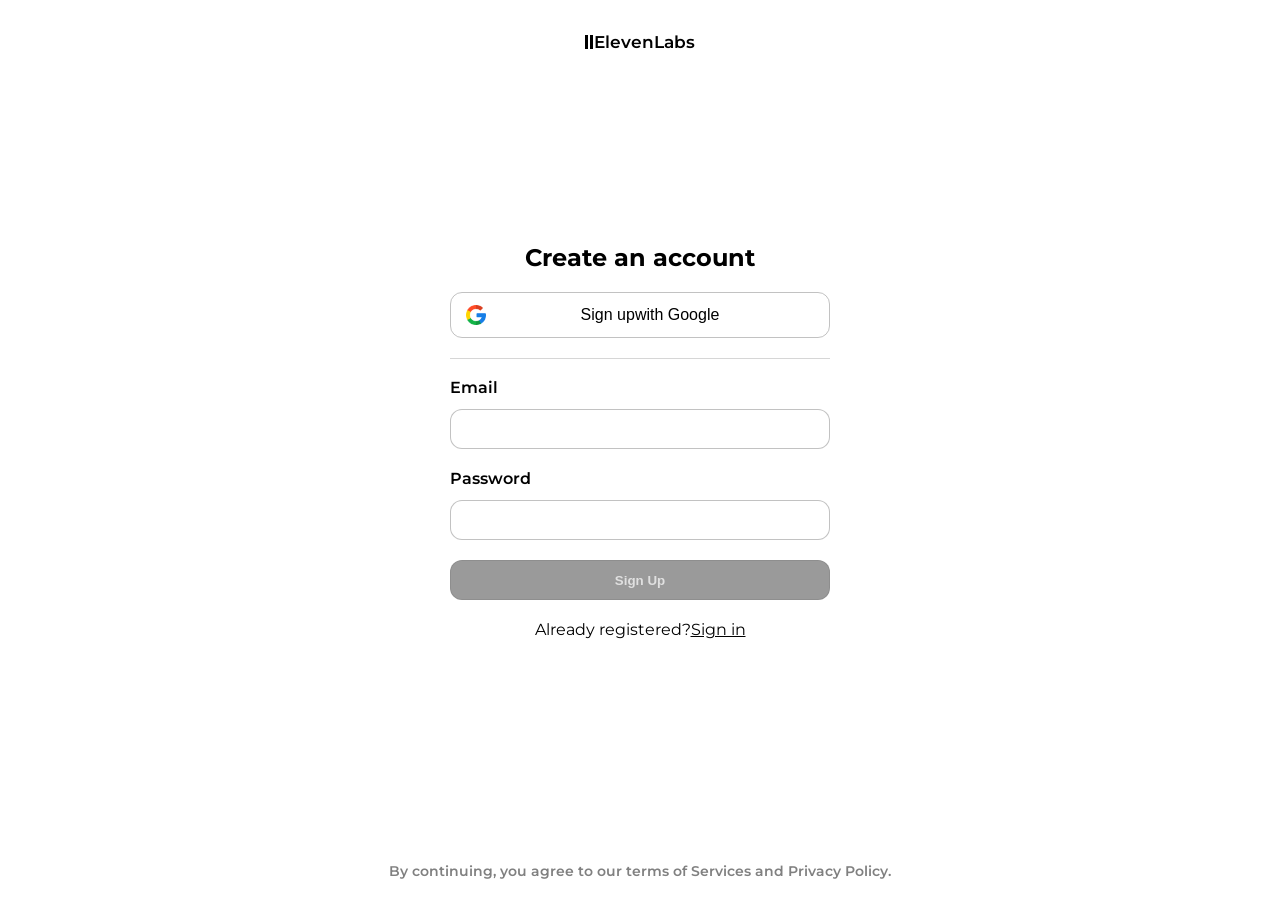
<file: Web-Development/week-01/Assignment-1/index.html>
<html>

<head>
    <title>Assignment 1</title>
    <link rel="preconnect" href="https://fonts.googleapis.com">
    <link rel="preconnect" href="https://fonts.gstatic.com" crossorigin>
    <link
        href="https://fonts.googleapis.com/css2?family=Montserrat:ital,wght@0,500;1,500&family=Open+Sans:ital,wght@0,300..800;1,300..800&family=Roboto:ital,wght@0,100..900;1,100..900&display=swap"
        rel="stylesheet">
</head>

<body style="margin: 0;padding: 0; font-family:  Montserrat, sans-serif;">
    <div id="main"
        style=" min-height: 100vh; display: flex; flex-direction: column; justify-content: space-between;align-items: center; ">
        <div id="header" style="flex: 1; display: flex;gap: 1.8px; align-items: center; justify-content: center;">
            <div style=" width: 3px; height: 13.7px ; background-color: black;"></div>
            <div style="width: 3px; height: 13.7px ; background-color: black;"></div>
            <div style=" font-size: 17px; font-weight: 600;">ElevenLabs</div>
        </div>
        <div id=" middle"
            style="width: 380px;  flex: 5; display: flex; flex-direction: column; justify-content: center; align-items: center; gap: 20px;">
            <div style="font-size: 24px; font-weight:bolder ;">Create an account</div>


            <button
                style="background-color: transparent; border: 1px solid rgba(128, 128, 128, 0.481); padding: 0 15px; width: 100%; display: flex; justify-content: space-between;align-items: center; border-radius: 12px; cursor: pointer; padding:12px 15px ;">
                <img src="google.png" alt="google--icon" style="width: 20px; ">
                <div style="font-size: 16px ;  font-weight: 500;">Sign upwith Google</div>
                <div style="padding: 0;"></div>
            </button>

            <div style="width: 100%; height: .8px; background-color: rgba(128, 128, 128, 0.321);"></div>

            <div style="width: 100%;  display: flex;flex-direction: column;">
                <label style="margin-bottom: 12;font-weight: 600" for="">Email</label>
                <input style="height: 40px; border-radius: 12px;border: 1px solid rgba(128, 128, 128, 0.481);"
                    type="text">
            </div>
            <div style="width: 100%; display: flex;flex-direction: column;">
                <label style="margin-bottom: 12; font-weight: 600;" for="">Password</label>
                <input style="height: 40px; border-radius: 12px;border: 1px solid rgba(128, 128, 128, 0.481);"
                    type="password">
            </div>
            <button
                style="font-weight: 600; color: rgba(255, 255, 255, 0.693); background-color: rgba(128, 128, 128, 0.797); width: 100%; height: 40px; border-radius: 12px;border: 1px solid rgba(128, 128, 128, 0.481) ">Sign
                Up</button>
            <div>Already registered?<a style="cursor: pointer; text-decoration: underline; color: black;"
                    href="abcd">Sign
                    in</a></div>
        </div>
        <div id="footer"
            style="flex: 1;  display: flex; align-items: flex-end;  color: gray; font-weight: 600; font-size: 14px; padding-bottom: 20;">
            By
            continuing, you agree to
            our terms
            of Services and Privacy Policy.</div>
    </div>
</body>

</html>
</file>
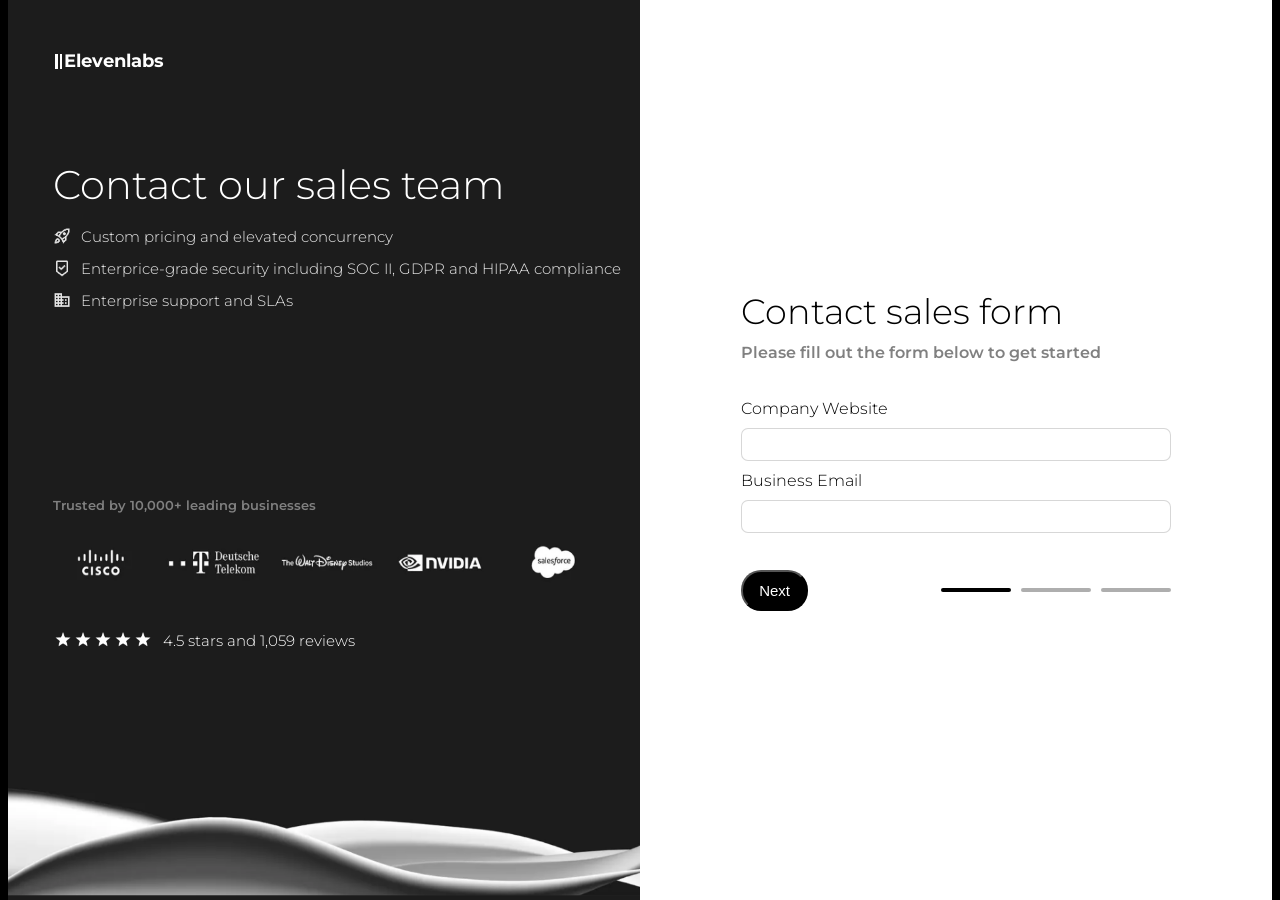
<file: Web-Development/week-01/Assignment-2/index.html>
<!DOCTYPE html>
<html lang="en">

<head>
    <meta charset="UTF-8">
    <meta name="viewport" content="width=device-width, initial-scale=1.0">
    <title>Assignment-2</title>
    <link rel="preconnect" href="https://fonts.googleapis.com">
    <link rel="preconnect" href="https://fonts.gstatic.com" crossorigin>
    <link
        href="https://fonts.googleapis.com/css2?family=Google+Sans+Flex:opsz,wght@6..144,1..1000&family=Montserrat:ital@0;1&family=Open+Sans:ital,wght@0,300..800;1,300..800&family=Roboto:ital,wght@0,100..900;1,100..900&display=swap"
        rel="stylesheet">

</head>

<body style="padding: 0; margin: 0; font-family:  Montserrat, sans-serif; font-optical-sizing: auto; font-weight: 300;background-color: #000;
    font-style: normal; ">
    <div style=" display: flex; min-height: 100vh;padding: 0 8px;">
        <div id="left"
            style=" background-color: #1C1C1C; color: white; flex: 1; display: flex; flex-direction: column; justify-content: space-between; align-items: start;">



            <div style="display: flex;align-items: center; gap: 2px; margin-left: 47px; padding: 50px 0; ">
                <div style="height: 15px; background-color: white; width: 2.6px;"></div>
                <div style="height: 15px; background-color: white; width: 2.6px;"></div>
                <div style="color:white; font-weight: 700; font-size: 18px;">Elevenlabs</div>
            </div>


            <div style="display: flex; flex-direction: column; gap: 18px; margin-left: 45px; margin-top: -70px;">
                <div style="font-size: 40px; ">Contact our sales team</div>
                <div style="display: flex; flex-direction: column; gap: 13px; ">
                    <div style="display: flex; align-items: center; gap: 10px;">
                        <!-- rocket logo -->
                        <img width="18px" src="rocket.png" alt="">
                        <div style="color: rgba(255, 255, 255, 0.911); font-size: 15px; ">Custom pricing and elevated
                            concurrency</div>
                    </div>
                    <div style="display: flex; align-items: center; gap: 10px;">
                        <!-- check logo -->
                        <img width="18px" src="check.png" alt="">
                        <div style="color: rgba(255, 255, 255, 0.911);font-size: 15px "> Enterprice-grade security
                            including
                            SOC II, GDPR
                            and
                            HIPAA compliance</div>
                    </div>
                    <div style="display: flex; align-items: center; gap: 10px;">
                        <!-- rocket logo -->
                        <img width="18px" src="building.png" alt="">
                        <div style="color: rgba(255, 255, 255, 0.911); font-size: 15px">Enterprise support and SLAs
                        </div>
                    </div>
                </div>
            </div>


            <div style="display: flex; flex-direction: column;gap: 20px; margin-top: 80px;">
                <div style="color: gray; font-weight: 600; font-size: 13px; margin-left: 45px;">Trusted by 10,000+
                    leading businesses
                </div>
                <div style="width: 100%; ">
                    <img style="margin-left: 57px;" width="85%" ; height="100%" src="company_logos.png" alt="">
                </div>
                <div style="display: flex; gap: 10px; align-items: center;margin-left: 45px;        ">
                    <div style="display: flex; ">
                        <img width="20" src="white-star.png" alt="">
                        <img width="20" src="white-star.png" alt="">
                        <img width="20" src="white-star.png" alt="">
                        <img width="20" src="white-star.png" alt="">
                        <img width="20" src="white-star.png" alt="">
                    </div>
                    <div style="font-size: 15px;">4.5 stars and 1,059 reviews</div>
                </div>
            </div>


            <div><img style="width:100%" src="last.png" alt=""></div>

        </div>

        <div id="right"
            style="background-color: white ; color: black; flex: 1; display: flex; justify-content: center;align-items: center;">
            <form style="width: 68% ; display: flex; flex-direction: column; gap: 37px;">
                <div style="display: flex; flex-direction: column; gap: 10px;">
                    <div style="font-size: 35px;  ">Contact sales form</div>
                    <div style="color: gray; font-weight: 600; ">Please fill out the form below to get started</div>
                </div>
                <div style="display: flex; flex-direction: column;gap: 10px;">
                    <label for="company_website">Company Website</label>
                    <input type="text" id="company_website"
                        style="border-radius: 7px;padding: 8px;border: 1px solid rgba(128, 128, 128, 0.313);">
                    <label for="email">Business Email</label>
                    <input type="text" id="email"
                        style="border-radius: 7px; padding: 8px;border: 1px solid rgba(128, 128, 128, 0.313);">

                </div>
                <div style=" display: flex;align-items: center; justify-content: space-between;">
                    <button
                        style="font-size: 15px  ; background-color: black; color: white; border-radius: 20px; padding: 10px 16px;">Next</button>
                    <div style="display: flex; gap: 10px;">
                        <div style="height: 4px; width: 70px;background-color: black; border-radius: 15px;"></div>
                        <div
                            style="height: 4px; width: 70px;background-color: rgba(128, 128, 128, 0.635);; border-radius: 15px;">
                        </div>
                        <div
                            style="height: 4px; width: 70px;background-color: rgba(128, 128, 128, 0.635); border-radius: 15px;">
                        </div>
                    </div>
                </div>
            </form>
        </div>
    </div>
</body>

</html>
</file>
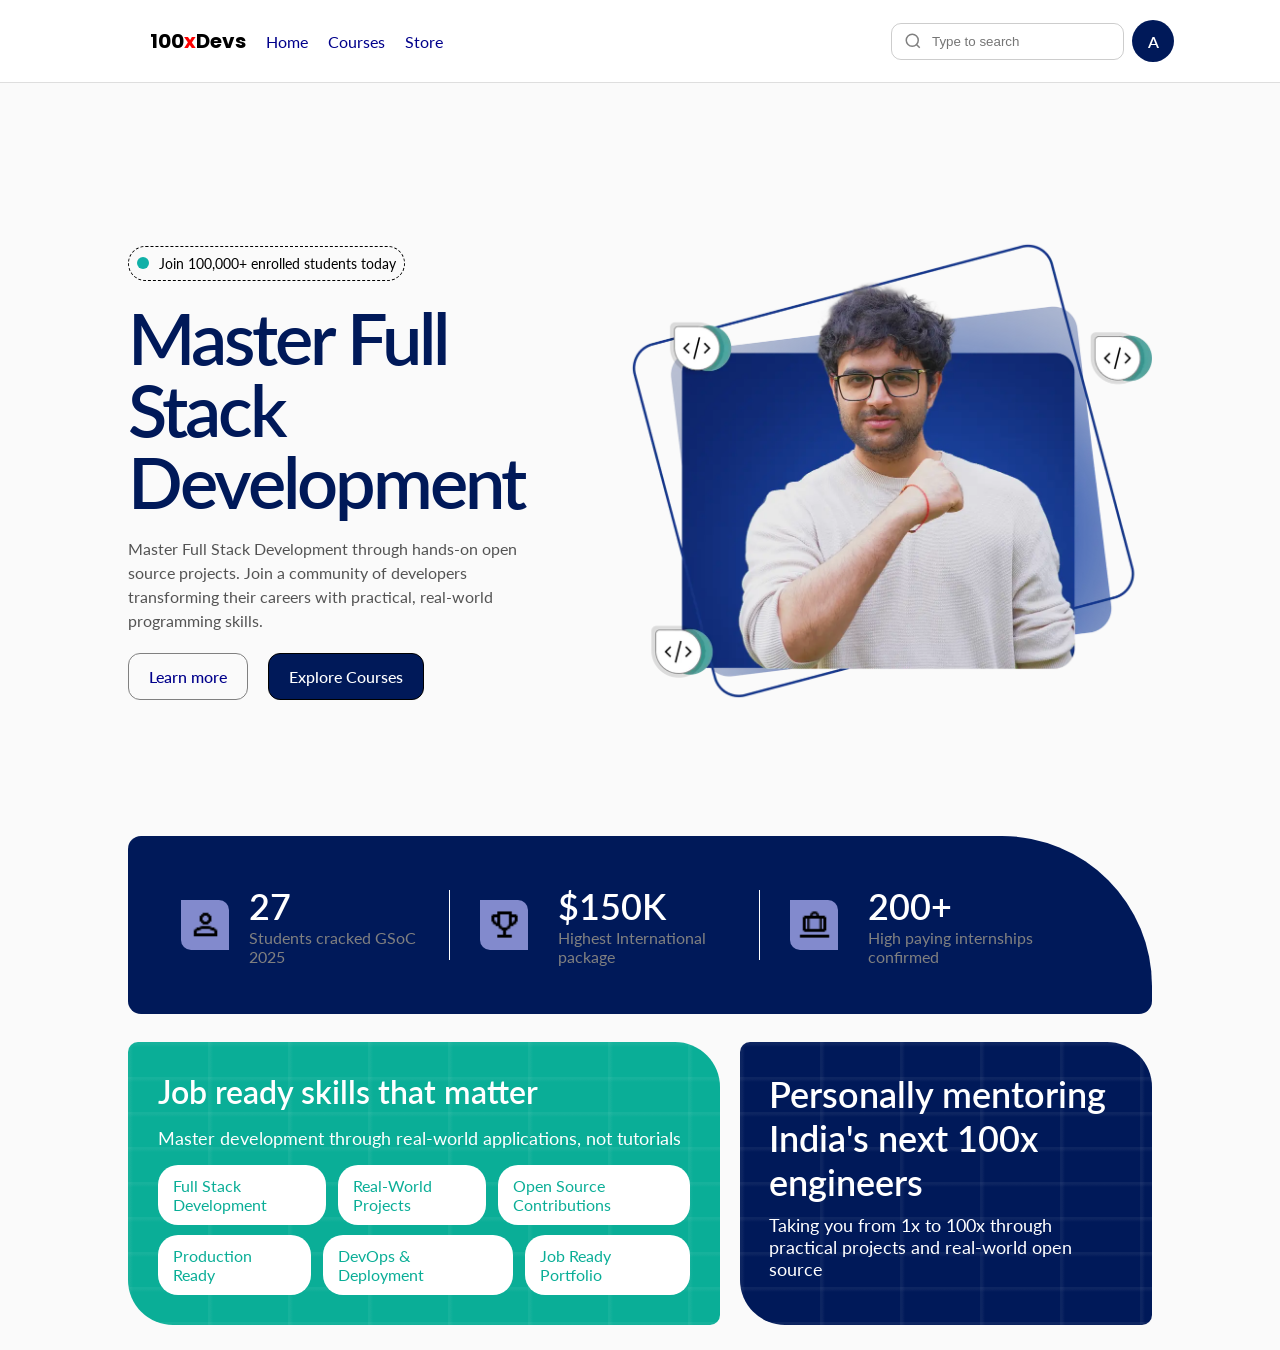
<file: Web-Development/week-01/Assignment-3/index.html>
<!DOCTYPE html>
<html lang="en">

<head>
    <meta charset="UTF-8">
    <meta name="viewport" content="width=device-width, initial-scale=1.0">
    <title>Assignment-3</title>
    <link rel="preconnect" href="https://fonts.googleapis.com">
    <link rel="preconnect" href="https://fonts.gstatic.com" crossorigin>
    <link
        href="https://fonts.googleapis.com/css2?family=Google+Sans+Flex:opsz,wght@6..144,1..1000&family=Inter:ital,opsz,wght@0,14..32,100..900;1,14..32,100..900&family=Lato:ital,wght@0,100;0,300;0,400;0,700;0,900;1,100;1,300;1,400;1,700;1,900&family=Montserrat:ital,wght@0,300;1,300&family=Open+Sans:ital,wght@0,300..800;1,300..800&family=Roboto:ital,wght@0,100..900;1,100..900&display=swap"
        rel="stylesheet">
    <link rel="preconnect" href="https://fonts.googleapis.com">
    <link rel="preconnect" href="https://fonts.gstatic.com" crossorigin>
    <link
        href="https://fonts.googleapis.com/css2?family=Poppins:ital,wght@0,100;0,200;0,300;0,400;0,500;0,600;0,700;0,800;0,900;1,100;1,200;1,300;1,400;1,500;1,600;1,700;1,800;1,900&display=swap"
        rel="stylesheet">
</head>

<body style="margin: 0; padding: 0; font-family: Lato, sans-serif; background-color: #FAFAFA;">

    <div id="navbar"
        style="position: fixed; width: 80vw;z-index: 10; display: flex; justify-content: space-between; align-items: center; background-color: white; padding: 20px 150px; border-bottom:1px solid rgba(128, 128, 128, 0.264) ;">
        <div id="left_nav" style="display: flex; align-items: center; gap: 20px;">
            <div
                style="font-size: 20px; font-weight: 700;  font-family: Poppins, sans-serif; display: flex; align-items: center;gap: 0px;">
                <span>100</span>
                <span style="color: red;">x</span>
                <span>Devs</span>
            </div>
            <div style="color: darkblue;">Home</div>
            <div style="color: darkblue;">Courses</div>
            <div style="color: darkblue;">Store</div>
        </div>
        <div id="right_nav" style="display: flex; align-items: center; gap:8px;">

            <div
                style="display: flex; align-items: center; border: 1px solid rgba(0, 0, 0, 0.196); border-radius: 10px; padding: 0 12px;">
                <svg width="18" height="18" viewBox="0 0 24 24" fill="none" stroke="gray" stroke-width="2">
                    <circle cx="11" cy="11" r="8"></circle>
                    <line x1="21" y1="21" x2="16.65" y2="16.65"></line>
                </svg>

                <input type="text" placeholder="Type to search"
                    style="padding: 10px ; border-radius: 8px; border: none;outline:none; ">
            </div>
            <div
                style="color: white; background-color: #001959; font-weight: 600;font-size: 16px; height: 42px; width: 42px; display: flex; justify-content: center; align-items: center; border-radius: 100%;">
                A</div>
        </div>
    </div>

    <div id="hero"
        style="padding-top: 15vh; background-color:#FAFAFA; height: 75vh; width: 80vw; margin: auto; display: flex; align-items: center; gap: 100px;">
        <div id="left_hero"
            style=" display: flex; flex: 1; flex-direction: column; align-items: flex-start; gap: 20px;">
            <div
                style="border: .5px dashed black; border-radius: 50px; padding: 8px;font-size: 14px; display: flex;  align-items: center; gap: 10px; ;">
                <div style="height:12px ; width: 12px; border-radius: 100%; background-color: #10B0A7;"></div>
                <div>Join 100,000+ enrolled students today</div>
            </div>
            <div
                style="font-size: 72px; font-weight: 600;line-height: 72px; letter-spacing: -3px; display: flex; flex-direction: column; align-items: flex-start;  color: #001959;">
                Master Full Stack Development</div>
            <div style="color: rgba(0, 0, 0, 0.666);font-size: 16px; font-weight: 400; line-height: 24px;">Master Full
                Stack Development
                through hands-on open source projects. Join a
                community of developers
                transforming their careers with practical, real-world programming skills.</div>
            <div style="display: flex; gap: 20px;">
                <div
                    style="border: 1px solid gray; color: darkblue; font-size: 16px ; font-weight: 500; padding: 13px 20px; border-radius: 12px;">
                    Learn more</div>
                <div
                    style="border: 1px solid black; color: white; background-color: #001959; font-size: 16px ; font-weight: 500; padding: 13px 20px; border-radius: 12px;">
                    Explore Courses</div>
            </div>
        </div>
        <div id=right_hero>
            <img src="hero-img.webp" width="525" alt="">
        </div>
    </div>

    <div id="hero2"
        style=" background-color: #FAFAFA; height: 60vh; width: 80vw; margin:auto;display: flex; flex-direction: column;justify-content: center; gap: 28px;">
        <div
            style="background-color: #001959; color: white; display: flex; align-items: center;justify-content: space-between;  padding: 48px 53px ; border-radius: 13px 150px 13px 13px ;">
            <div style="display: flex; align-items: center;gap: 20px; justify-content: end;">
                <div
                    style="background-color: #828ACD; width: 50px ; height: 50px; display: flex; justify-content: center; align-items: center;border-radius: 0px 10px 0px 10px ;">
                    <img src="person.png" alt="person" width="35">
                </div>
                <div>

                    <div style="font-size: 36px; font-weight: 600;">27</div>
                    <div style="font-size: 16px; font-weight: 400; color: gray;">Students cracked GSoC 2025</div>
                </div>
            </div>
            <div style="display: flex; align-items: center;gap: 30px; justify-content: end;">
                <div style="width: 1.2px; height: 70px;background-color: white;"></div>
                <div
                    style="background-color: #828ACD; width: 50px ; height: 50px; display: flex; justify-content: center; align-items: center; border-radius: 0px 10px 0px 10px ">
                    <img src="trophy.png" alt="person" width="35">
                </div>
                <div>
                    <div style="font-size: 36px; font-weight: 600;">$150K</div>
                    <div style="font-size: 16px; font-weight: 400; color: gray;">Highest International package</div>
                </div>
            </div>
            <div style="display: flex; align-items: center;gap: 30px; justify-content: end;">
                <div style="width: 1.2px; height: 70px;background-color: white;"></div>
                <div
                    style="background-color: #828ACD; width: 50px ; height: 50px; display: flex; justify-content: center; align-items: center; border-radius: 0px 10px 0px 10px ">
                    <img src=" bag.png" alt="person" width="35">
                </div>
                <div style="display: flex; flex-direction: column; ">
                    <div style="font-size: 36px; font-weight: 600;">200+</div>
                    <div style="font-size: 16px; font-weight: 400; color: gray;">High paying internships confirmed</div>
                </div>
            </div>
        </div>

        <div style="display: flex; justify-content: space-between; gap: 20px;; color: white;">
            <div style="flex: 3; background-color: #0AAE97; border-radius: 10px 45px 10px 45px; padding:30px;display: flex;flex-direction: column;align-items: start; gap: 16px;  background-image:
                linear-gradient(#ffffff0d 2px, transparent 5px),
                linear-gradient(90deg, #ffffff0d 2px, transparent 5px);
                background-size:80px 35px;">
                <div style="font-size: 32px; font-weight: 600;">Job ready skills that matter</div>
                <div style="font-size: 18px;">Master development through real-world applications, not tutorials</div>
                <div style="display: flex; flex-direction: column-reverse; gap: 10px;;">
                    <div style="display: flex; gap: 12px;">
                        <div
                            style="font-size: 16px; background-color: white; color:#0AAE97 ;border-radius: 20px ;padding: 11px 15px;">
                            Production Ready</div>
                        <div
                            style="font-size: 16px; background-color: white; color:#0AAE97;border-radius: 20px ;padding: 11px 15px; ">
                            DevOps & Deployment</div>
                        <div
                            style="font-size: 16px; background-color: white; color:#0AAE97;border-radius: 20px ;padding: 11px 15px; ">
                            Job Ready Portfolio</div>
                    </div>
                    <div style="display: flex;  gap: 12px">
                        <div
                            style="font-size: 16px; background-color: white; color:#0AAE97 ;border-radius: 20px ;padding: 11px 15px;">
                            Full Stack Development</div>
                        <div
                            style="font-size: 16px; background-color: white; color:#0AAE97;border-radius: 20px ;padding: 11px 15px; ">
                            Real-World Projects</div>
                        <div
                            style="font-size: 16px; background-color: white; color:#0AAE97;border-radius: 20px ;padding: 11px 15px; ">
                            Open Source Contributions
                        </div>
                    </div>

                </div>
            </div>
            <div style="flex: 2; background-color: #001959; border-radius: 10px 45px 10px 45px; padding: 30px 29px;display: flex; flex-direction: column; gap: 10px;
            background-image:
            linear-gradient(#ffffff0d 2px, transparent 5px),
            linear-gradient(90deg, #ffffff0d 2px, transparent 5px);
            background-size:80px 35px; ">
                <div style="font-size: 36px; font-weight: 600;">Personally mentoring India's next 100x engineers</div>
                <div style="font-size: 18px; font-weight: 400;">Taking you from 1x to 100x through practical projects
                    and real-world open source</div>
            </div>
        </div>
    </div>

</body>

</html>
</file>
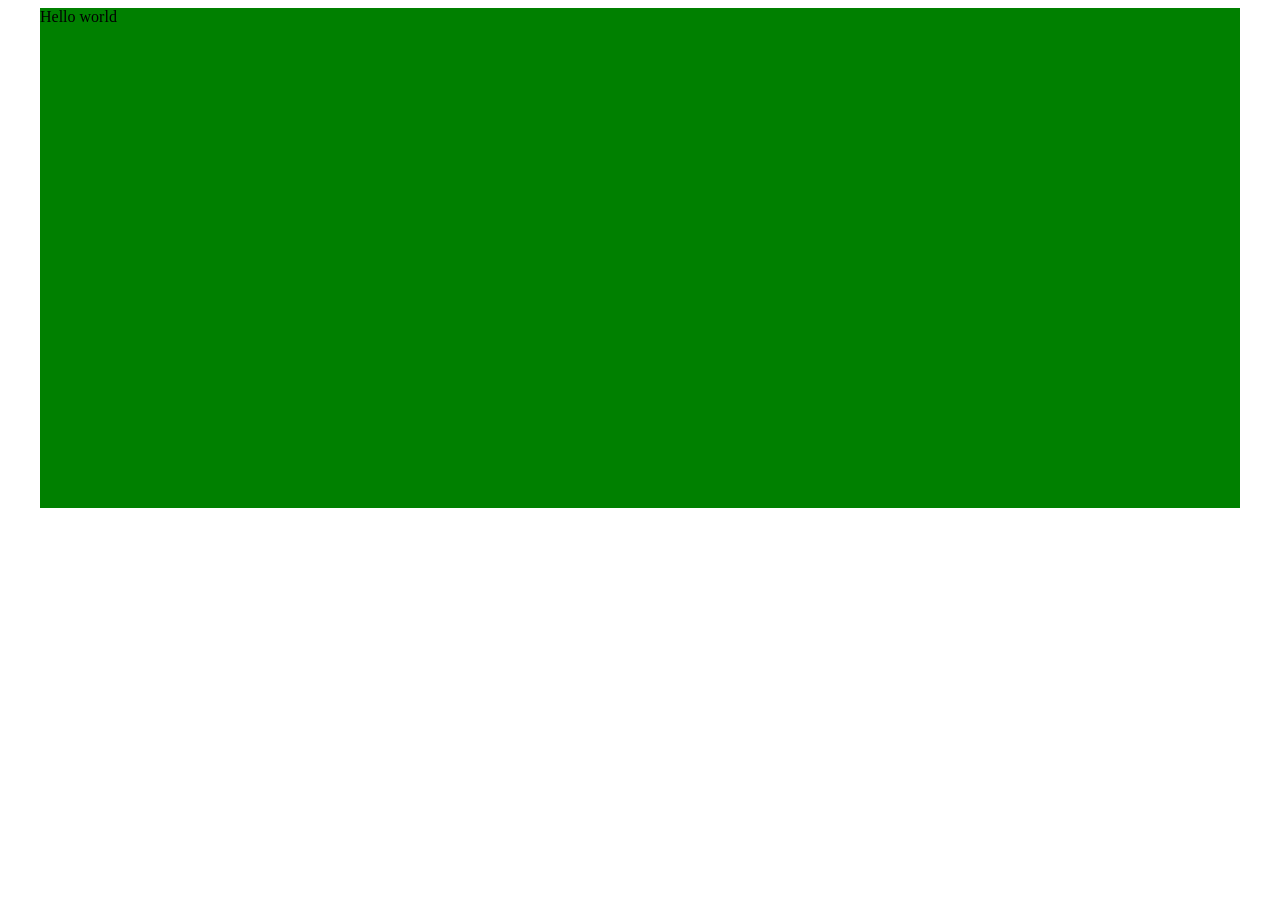
<file: Web-Development/week-01/HTML-CSS-Assignment/Assignment-1/0-horizontal-align/index.html>
<!DOCTYPE html>
<html lang="en">

<head>
    <meta charset="UTF-8">
    <meta name="viewport" content="width=device-width, initial-scale=1.0">
    <title>Document</title>
    <style>
        body {
            display: flex;
            justify-content: center;
        }

        #main {
            width: 1200px;
            height: 500px;
            background-color: green;
        }
    </style>
</head>

<body>
    <div id="main">Hello world</div>

</body>

</html>
</file>
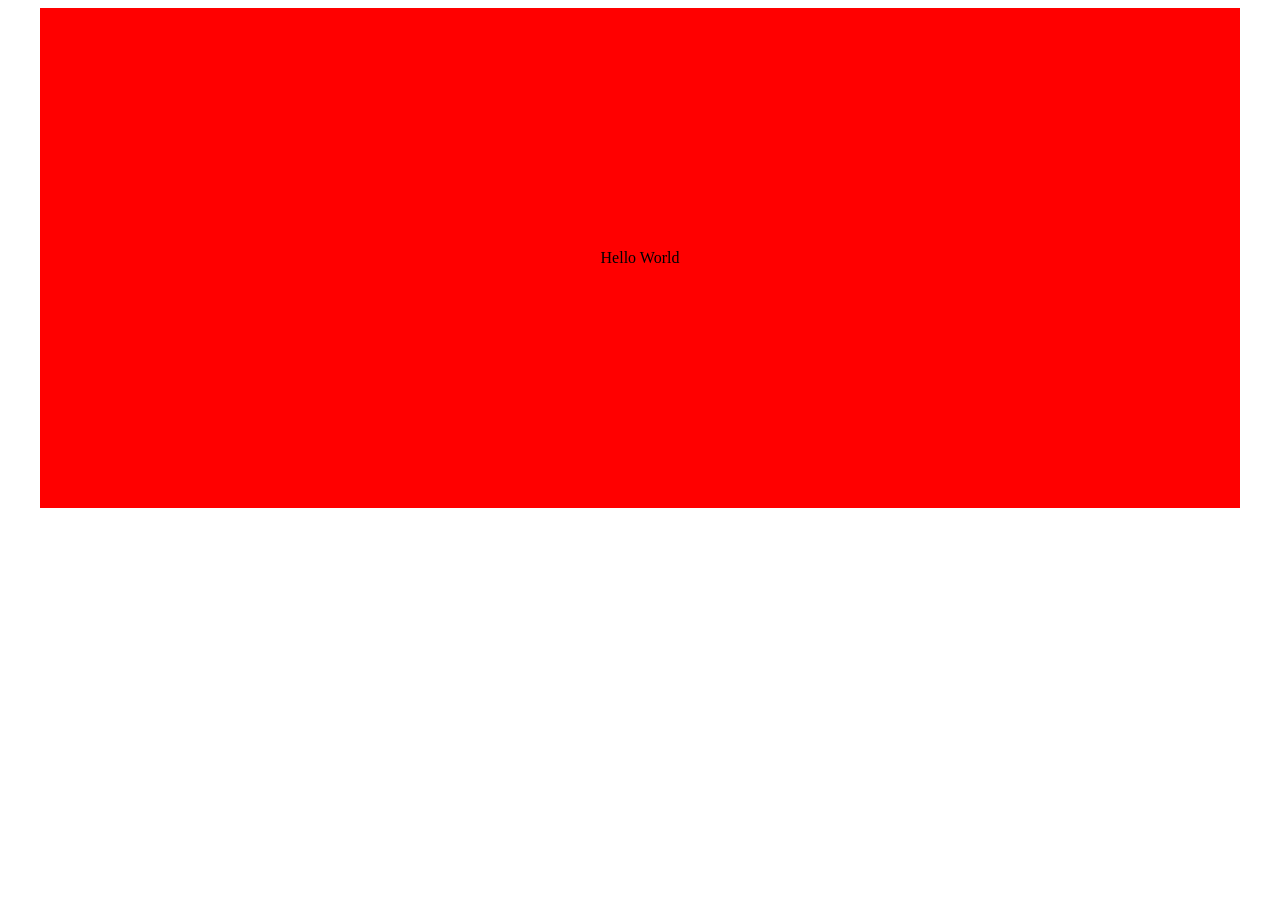
<file: Web-Development/week-01/HTML-CSS-Assignment/Assignment-1/1-vertical-align/index.html>
<!DOCTYPE html>
<html lang="en">

<head>
    <meta charset="UTF-8">
    <meta name="viewport" content="width=device-width, initial-scale=1.0">
    <title>Document</title>
    <style>
        body {
            display: flex;
            justify-content: center;
        }

        #main {
            width: 1200px;
            height: 500px;
            background-color: red;
            display: flex;
            align-items: center;
            justify-content: center;
        }
    </style>
</head>

<body>
    <div id="main">Hello World</div>

</body>

</html>
</file>
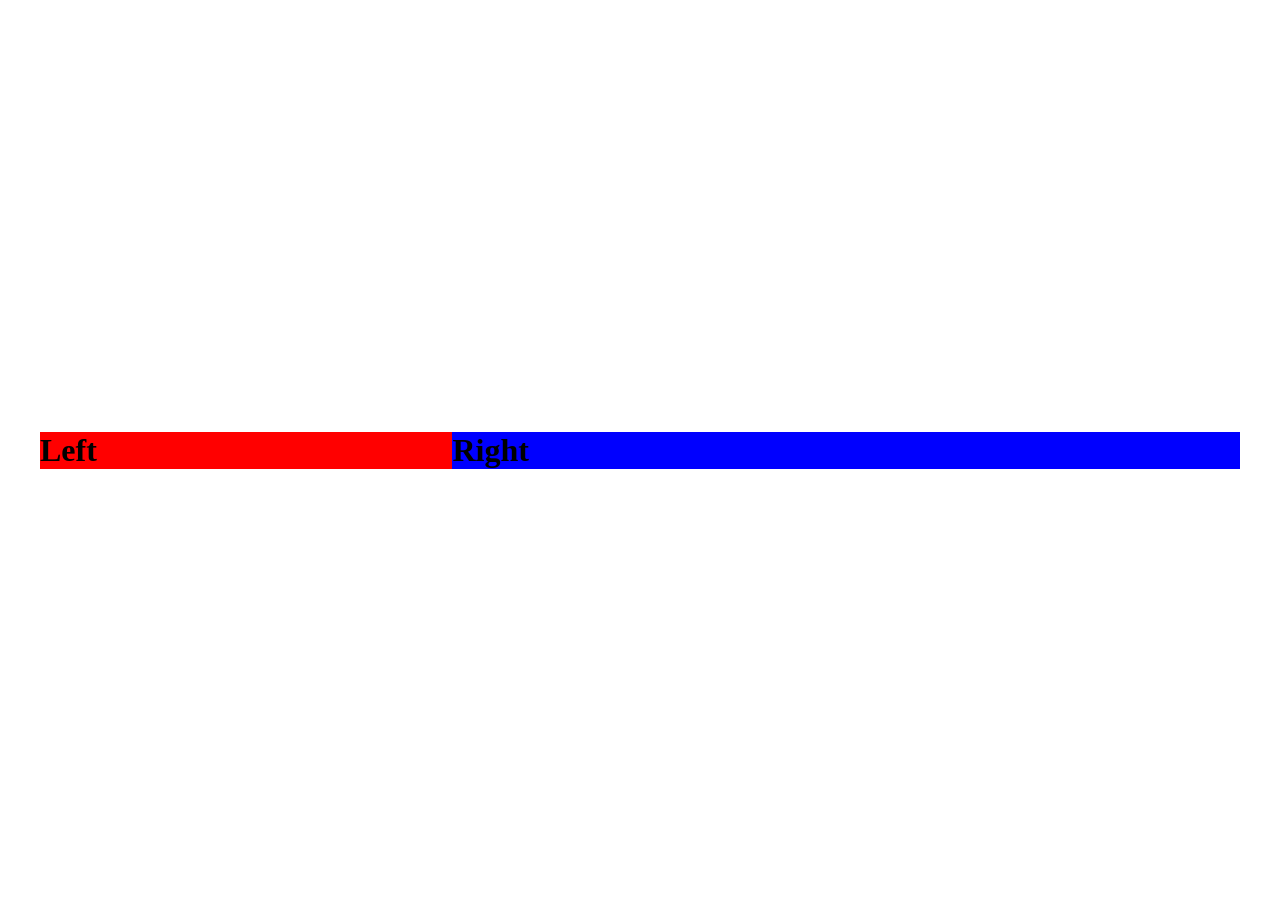
<file: Web-Development/week-01/HTML-CSS-Assignment/Assignment-1/2-flex-layout/index.html>
<!DOCTYPE html>
<html lang="en">

<head>
    <meta charset="UTF-8">
    <meta name="viewport" content="width=device-width, initial-scale=1.0">
    <title>2-flex-layout</title>
    <style>
        body {
            margin: 0 auto;
            height: 100vh;
            display: flex;
            justify-content: center;
            align-items: center;
        }

        #container {
            display: flex;
            width: 1200px;
        }

        #left {
            background-color: red;
             flex-grow: 1;    
        }

        #right {
            background-color: blue;
            flex-grow: 2 ;
        }
    </style>
</head>

<body>
    <div id="container">
        <h1 id="left">Left</h1>
        <h1 id="right">Right</h1>
    </div>
</body>

</html>
</file>
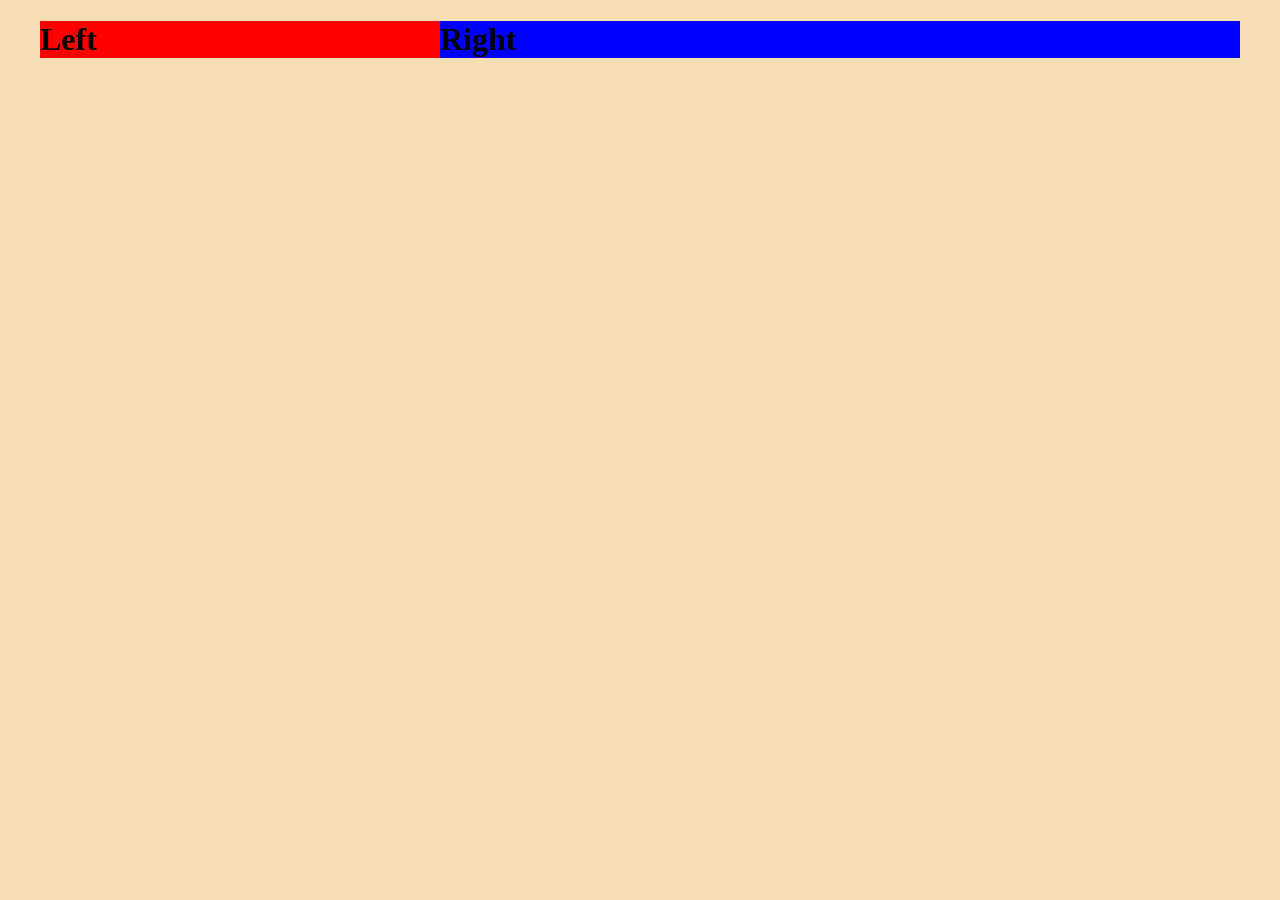
<file: Web-Development/week-01/HTML-CSS-Assignment/Assignment-1/3-grid-layout/index.html>
<!DOCTYPE html>
<html lang="en">

<head>
    <meta charset="UTF-8">
    <meta name="viewport" content="width=device-width, initial-scale=1.0">
    <title>3-grid-layout</title>
    <style>
        body {
            background-color: wheat;
            margin: 0;
            height: 100vh;
            /* display: flex;
            flex-direction: column;
            justify-content: center;
            align-items: center; */
        }

        #container {
            max-width: 1200px;
           
            margin: 0 auto;
            display: grid;
            grid-template-columns: 1fr 2fr;
            /* grid-template-columns: 50px 50px; */
        }

        #left {
            background-color: red;
        }

        #right {
            background-color: blue;
        }
    </style>
</head>

<body>
    <div id="container">
        <h1 id="left">Left</h1>
        <h1 id="right">Right</h1>
    </div>
</body>

</html>
</file>
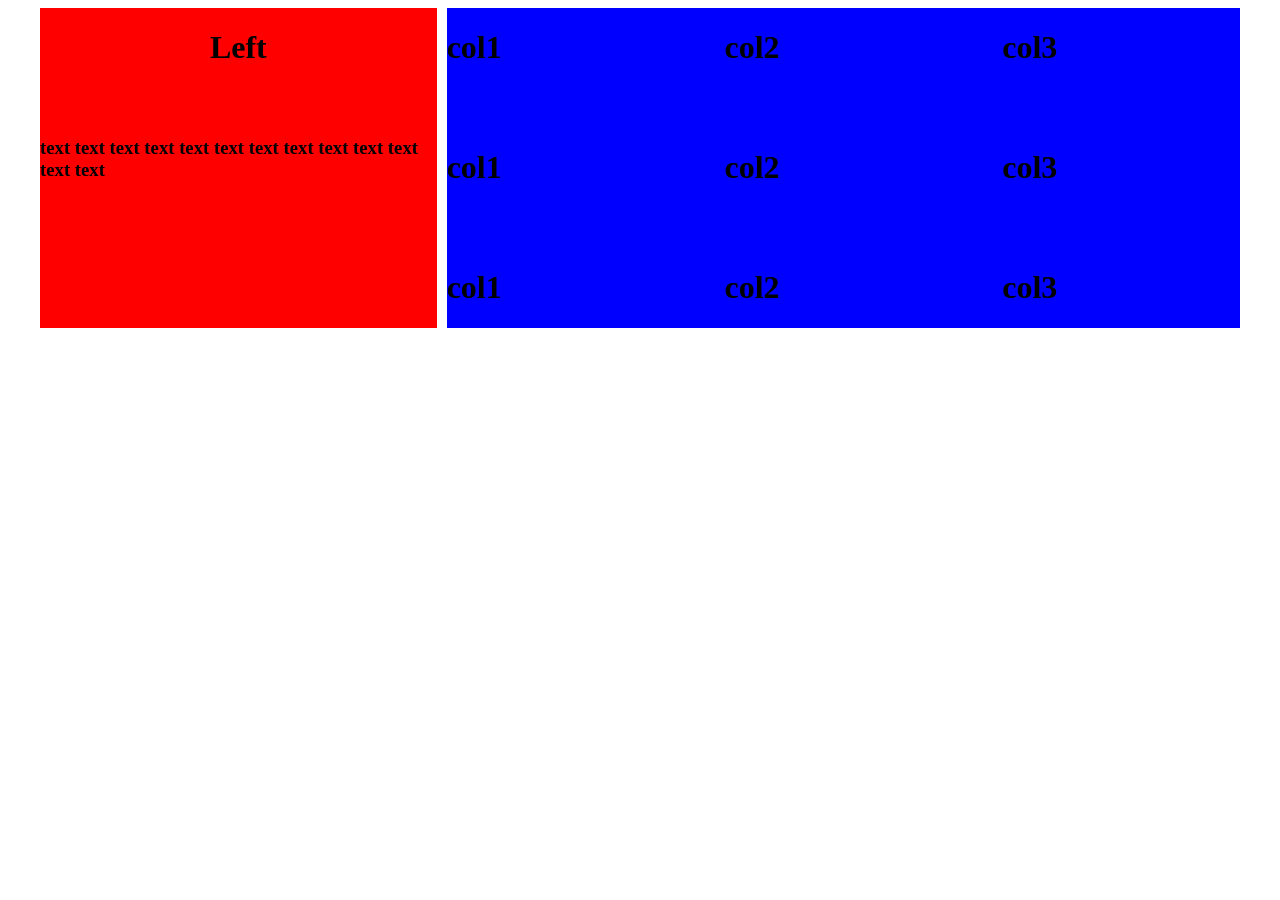
<file: Web-Development/week-01/HTML-CSS-Assignment/Assignment-1/4-more-complicated-grid/index.html>
<!DOCTYPE html>
<html lang="en">

<head>
    <meta charset="UTF-8">
    <meta name="viewport" content="width=device-width, initial-scale=1.0">
    <title>4-more-complicated-grid</title>
    <style>
        .container {
            max-width: 1200px;
            margin: 0 auto;
            display: grid;
            grid-template-columns: 1fr 2fr;
            gap: 10px;
        }

        .left {
            background-color: red;
            display: flex;
            flex-direction: column;
            gap: 30px;
        }

        .left h1 {
            display: flex;
            justify-content: center;
        }

        .right {
            background-color: blue;
            display: grid;
            grid-template-columns: 1fr 1fr 1fr;
            grid-template-rows: 1fr 1fr 1fr;
            gap: 40px;
        }
    </style>
</head>

<body>
    <div class="container">
        <div class="left">
            <h1>Left</h1>
            <h3>text text text text text text text text text text text text text </h3>
        </div>
        <div class="right">
            <h1>col1</h1>
            <h1>col2</h1>
            <h1>col3</h1>
            <h1>col1</h1>
            <h1>col2</h1>
            <h1>col3</h1>
            <h1>col1</h1>
            <h1>col2</h1>
            <h1>col3</h1>

        </div>
    </div>

</body>

</html>




<!-- <!DOCTYPE html>
<html lang="en">

<head>
    <meta charset="UTF-8">
    <meta name="viewport" content="width=device-width, initial-scale=1.0">
    <title>Grid Layout</title>
    <style>
        .container {
            width: 1200px;
            margin: 0 auto;
            display: grid;
            grid-template-columns: 1fr 2fr;
            gap: 10px;
        }

        .left {
            background-color: red;
        }

        .right {
            background-color: blue;
        }
        .vertical-center {
            display: flex;
            justify-content: center;
            align-items: center;
            height: 100%;
        }
        .horizontal-center {
            margin: 0 auto;
        }
        .grid1 {
            display: grid;
            grid-template-columns: 1fr 1fr 1fr;
        }
    </style>
</head>

<body>
    <div class="container">
        <div class="left">
            <div>
                <div class="horizontal-center">
                    <h1>Left</h1>
                </div>
                <div>
                    <h3>
                    text text text text text text text text text text text text text
                    </h3>
                </div>
            </div>
        </div>
        <div class="right">
            <div class="grid1">
                <h2>Col 1</h2>
                <h2>Col 2</h2>
                <h2>Col 3</h2>
                <h2>Col 1</h2>
                <h2>Col 2</h2>
                <h2>Col 3</h2>
                <h2>Col 1</h2>
                <h2>Col 2</h2>
                <h2>Col 3</h2>
            </div>
        </div>
    </div>
</body>

</html> -->
</file>
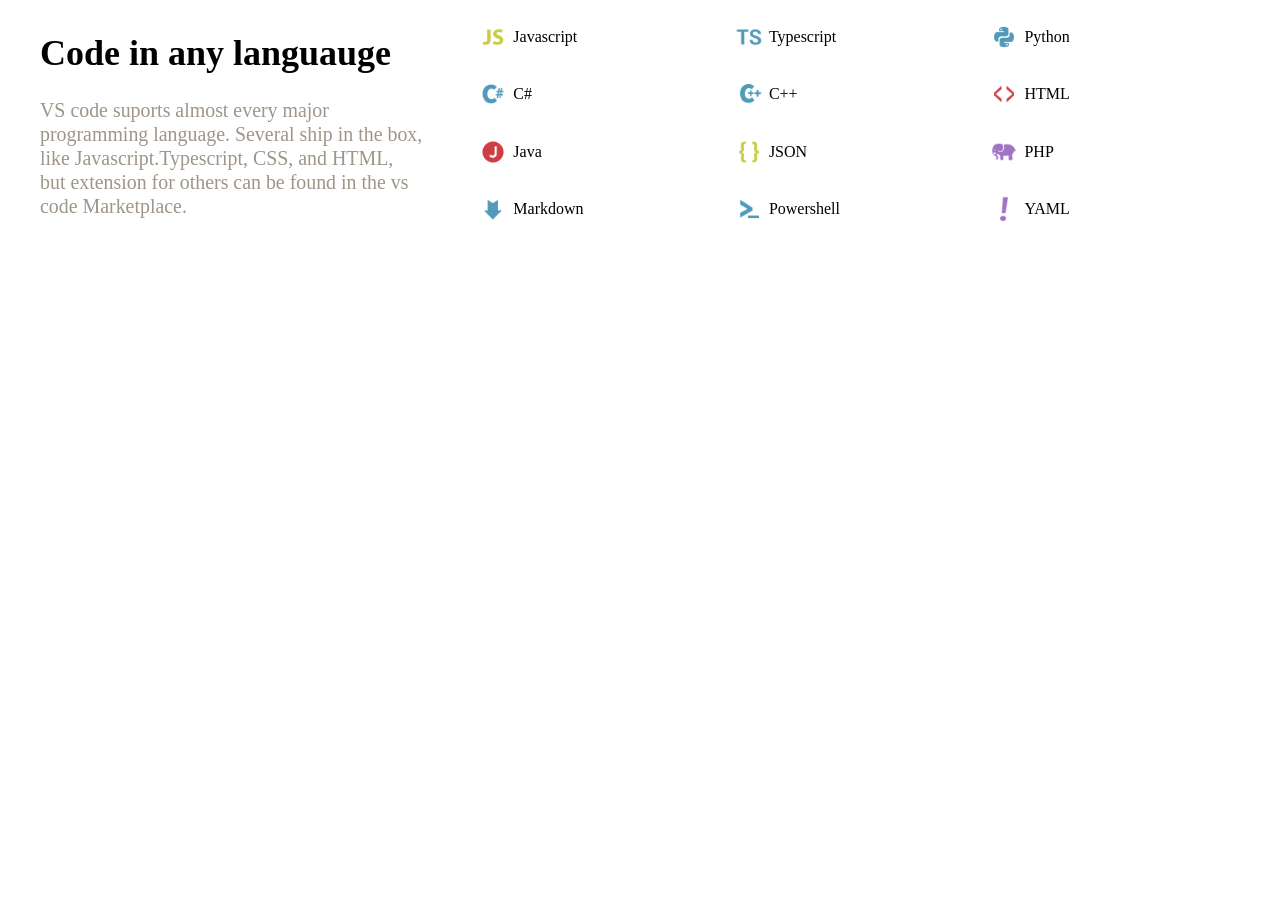
<file: Web-Development/week-01/HTML-CSS-Assignment/Assignment-1/5-vscode-bottombar/index.html>
<!DOCTYPE html>
<html lang="en">

<head>
    <meta charset="UTF-8">
    <meta name="viewport" content="width=device-width, initial-scale=1.0">
    <title>5-vscode-bottombar</title>
    <style>
        body {
            display: flex;
            justify-content: center;
            align-items: center;
        }

        #container {
            max-width: 1200px;
            margin: 0 auto;
            display: flex;
            gap: 50px;
            /* justify-content: space-evenly; */
            /* padding: 10px; */
        }

        #left {
            /* display: flex; */
            /* flex-direction: column; */
            /* align-items: start; */
            /* gap: 0px; */
            /* justify-content: center; */
            flex: 1;
        }

        #right {
            display: grid;
            grid-template-columns: 1fr 1fr 1fr;
            flex: 2;
        }

        .icons {
            display: flex;
            justify-content: start;
            align-items: center;
        }
    </style>
</head>

<body>
    <div id="container">
        <div id="left">
            <h1 style="font-size: 36px;">Code in any languauge</h1>
            <p style="font-size: 19.9px; font-weight: 500; line-height: 24px; color: #9f9589;">VS code suports almost
                every major
                programming language.
                Several ship in the box, like
                Javascript.Typescript, CSS, and HTML, but extension for others can be found in the vs code Marketplace.
            </p>
        </div>
        <div id="right">
            <div class="icons">
                <img src="js.png" alt="js" width=40>
                <div>Javascript</div>
            </div>
            <div class="icons">
                <img src="ts.png" alt="js" width=40>
                Typescript
            </div>
            <div class="icons">
                <img src="python.png" alt="js" width=40>
                <div style="font-size: 16px;">Python</div>
            </div>
            <div class="icons">
                <img src="cs.png" alt="js" width=40>
                C#
            </div>
            <div class="icons">
                <img src="cpp.png" alt="js" width=40>
                C++
            </div>
            <div class="icons">
                <img src="html.png" alt="js" width=40>
                HTML
            </div>
            <div class="icons">
                <img src="java.png" alt="js" width=40>
                Java
            </div>
            <div class="icons">
                <img src="json.png" alt="js" width=40>
                JSON
            </div>
            <div class="icons">
                <img src="php.png" alt="js" width=40>
                PHP
            </div>
            <div class="icons">
                <img src="markdown.png" alt="js" width=40>
                Markdown
            </div>
            <div class="icons">
                <img src="powershell.png" alt="js" width=40>
                Powershell
            </div>
            <div class="icons">
                <img src="yaml.png" alt="js" width=40>
                YAML
            </div>
        </div>
    </div>
</body>

</html>
</file>
